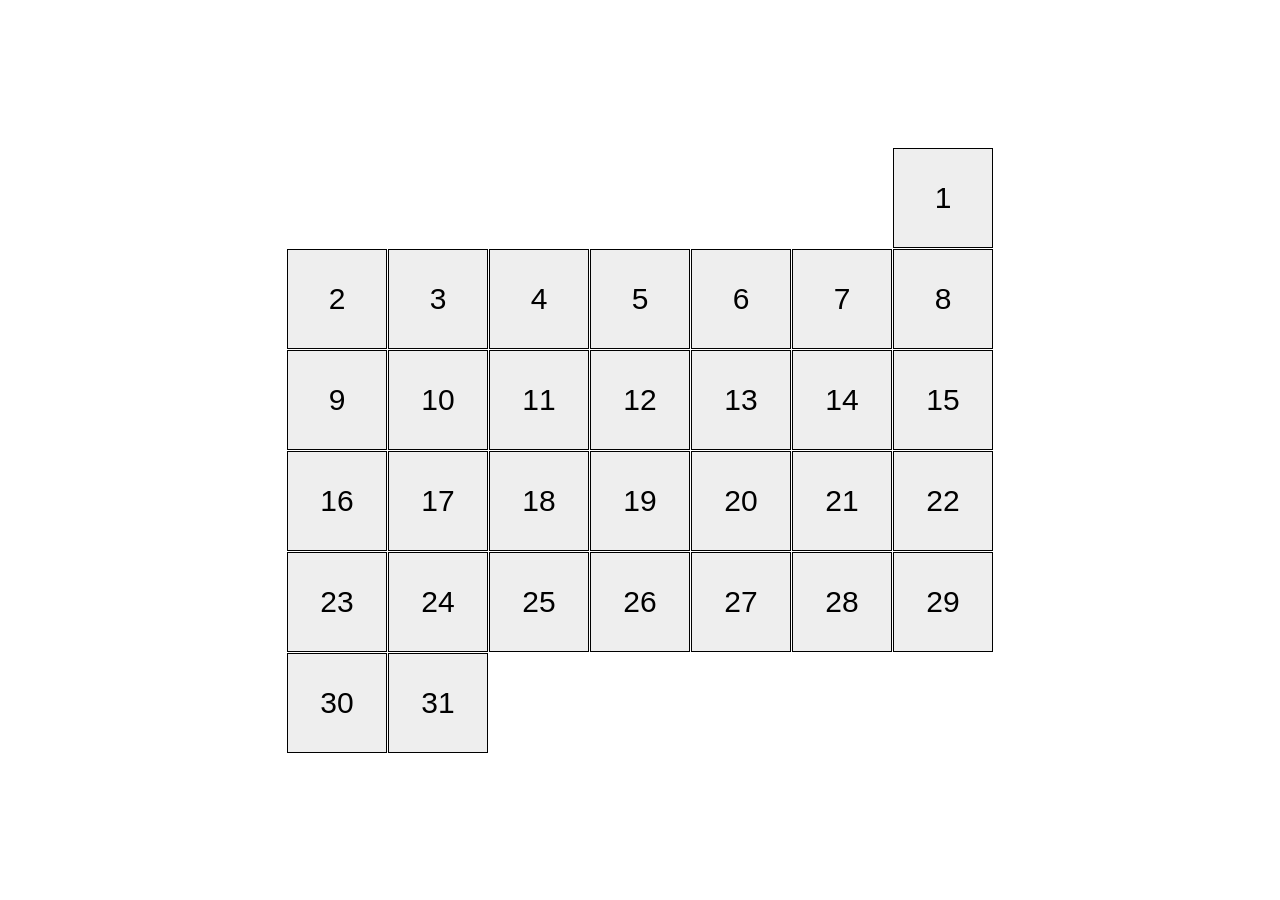
<file: index.html>
<!doctype html><html lang="en"><head><meta charset="utf-8"><meta name="viewport" content="width=device-width, initial-scale=1.0"><title>Calendar</title><link rel="stylesheet" href="index.72ee41b6.css"></head><body> <div class="calendar calendar--month-length-31 calendar--start-day-sun"> <div class="calendar__day"></div> <div class="calendar__day"></div> <div class="calendar__day"></div> <div class="calendar__day"></div> <div class="calendar__day"></div> <div class="calendar__day"></div> <div class="calendar__day"></div> <div class="calendar__day"></div> <div class="calendar__day"></div> <div class="calendar__day"></div> <div class="calendar__day"></div> <div class="calendar__day"></div> <div class="calendar__day"></div> <div class="calendar__day"></div> <div class="calendar__day"></div> <div class="calendar__day"></div> <div class="calendar__day"></div> <div class="calendar__day"></div> <div class="calendar__day"></div> <div class="calendar__day"></div> <div class="calendar__day"></div> <div class="calendar__day"></div> <div class="calendar__day"></div> <div class="calendar__day"></div> <div class="calendar__day"></div> <div class="calendar__day"></div> <div class="calendar__day"></div> <div class="calendar__day"></div> <div class="calendar__day"></div> <div class="calendar__day"></div> <div class="calendar__day"></div> </div> </body></html>
</file>
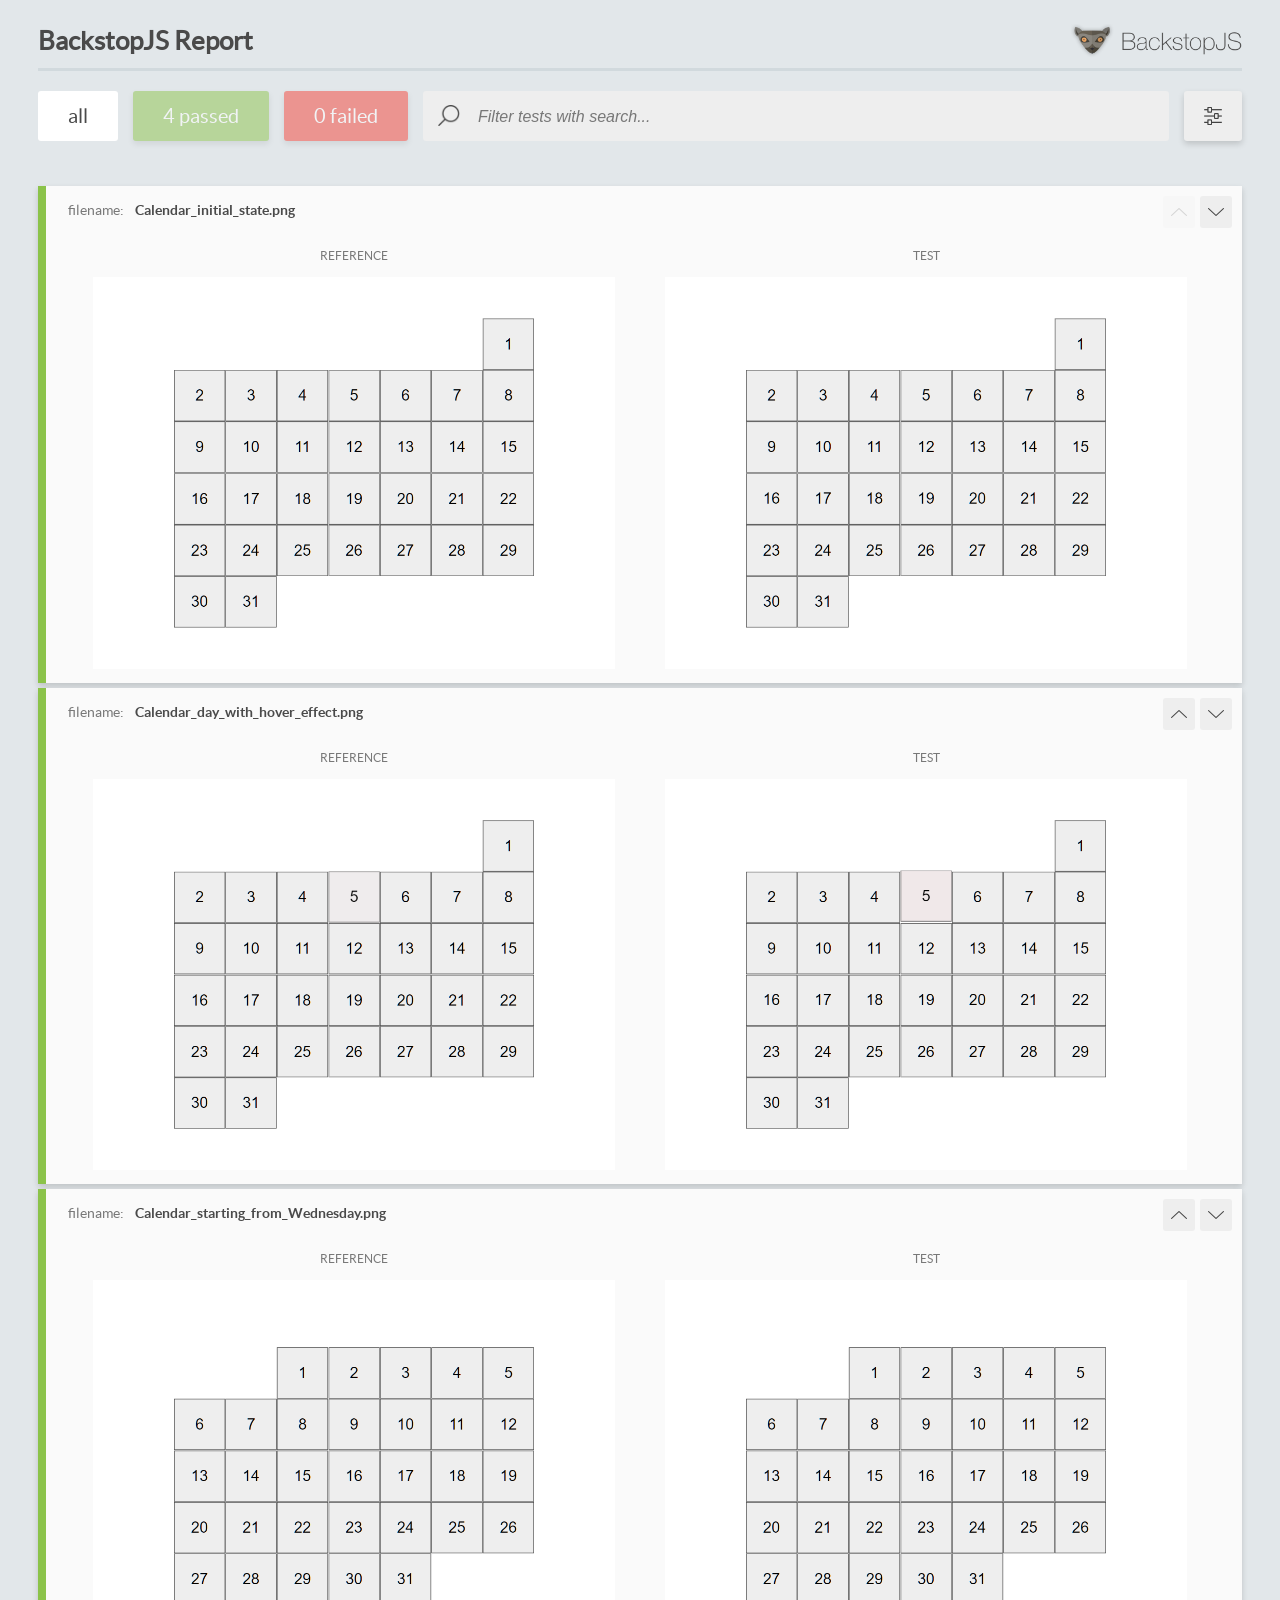
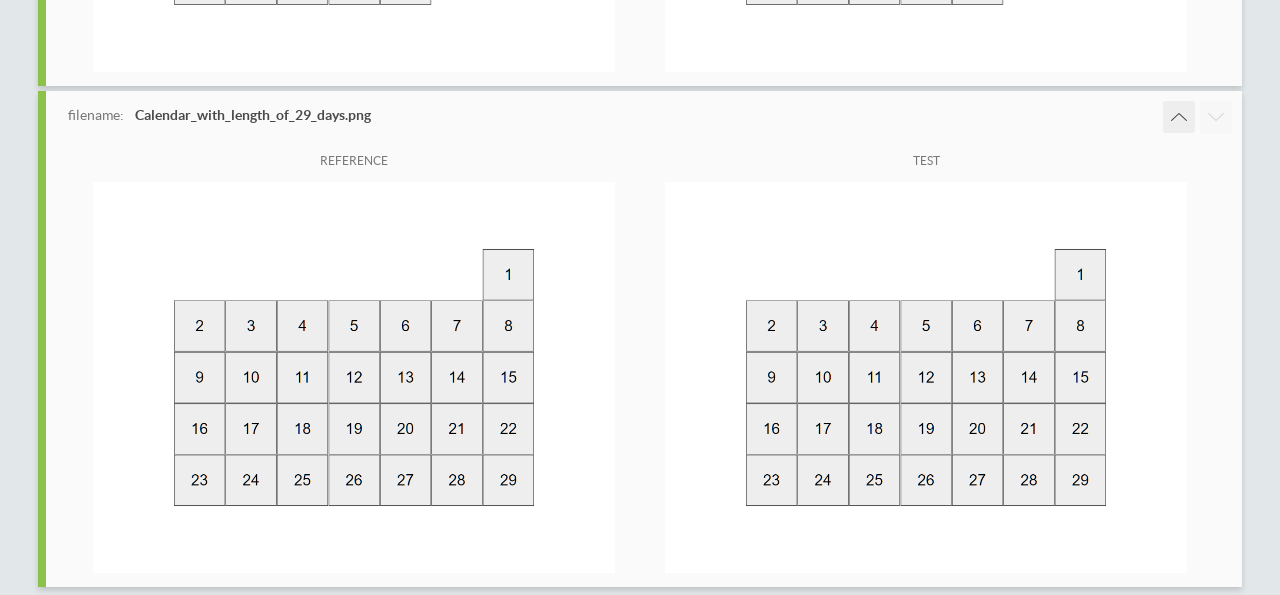
<file: report/html_report/index.html>
<!DOCTYPE html>
<html>
  <head>
    <meta charset="utf-8">
    <!-- Disable Cache -->
    <meta http-equiv="Cache-Control" content="no-cache, no-store, must-revalidate">
    <meta http-equiv="Pragma" content="no-cache">
    <meta http-equiv="Expires" content="0">

    <title>BackstopJS Report</title>

    <style>
      @font-face {
          font-family: 'latoregular';
          src: url('./assets/fonts/lato-regular-webfont.woff2') format('woff2'),
              url('./assets/fonts/lato-regular-webfont.woff') format('woff');
          font-weight: 400;
          font-style: normal;
      }
      @font-face {
          font-family: 'latobold';
          src: url('./assets/fonts/lato-bold-webfont.woff2') format('woff2'),
              url('./assets/fonts/lato-bold-webfont.woff') format('woff');
          font-weight: 700;
          font-style: normal;
      }

      .ReactModal__Body--open {
          overflow: hidden;
      }
      .ReactModal__Body--open .header {
        display: none;
      }

    </style>
  </head>
  <body style="background-color: #E2E7EA">
    <div id="root">

    </div>
    <script>
      function report (report) { // eslint-disable-line no-unused-vars
        window.tests = report;
      }
    </script>
    <script src="config.js"></script>
    <script src="index_bundle.js"></script>
  </body>
</html>
</file>
<file: index.72ee41b6.css>
*,:before{box-sizing:border-box;margin:0}body{justify-content:center;align-items:center;height:100vh;display:flex}.calendar{flex-wrap:wrap;gap:1px;max-width:726px;padding:10px;display:flex}.calendar__day{box-sizing:border-box;cursor:pointer;background-color:#eee;border:1px solid #000;justify-content:center;align-items:center;width:100px;height:100px;transition:all .5s;display:flex}.calendar__day:hover{background-color:#ffbfcb;transform:translateY(-20px)}.calendar__day:first-child:before{content:"1";font-family:Arial,sans-serif;font-size:30px;line-height:1}.calendar__day:nth-child(2):before{content:"2";font-family:Arial,sans-serif;font-size:30px;line-height:1}.calendar__day:nth-child(3):before{content:"3";font-family:Arial,sans-serif;font-size:30px;line-height:1}.calendar__day:nth-child(4):before{content:"4";font-family:Arial,sans-serif;font-size:30px;line-height:1}.calendar__day:nth-child(5):before{content:"5";font-family:Arial,sans-serif;font-size:30px;line-height:1}.calendar__day:nth-child(6):before{content:"6";font-family:Arial,sans-serif;font-size:30px;line-height:1}.calendar__day:nth-child(7):before{content:"7";font-family:Arial,sans-serif;font-size:30px;line-height:1}.calendar__day:nth-child(8):before{content:"8";font-family:Arial,sans-serif;font-size:30px;line-height:1}.calendar__day:nth-child(9):before{content:"9";font-family:Arial,sans-serif;font-size:30px;line-height:1}.calendar__day:nth-child(10):before{content:"10";font-family:Arial,sans-serif;font-size:30px;line-height:1}.calendar__day:nth-child(11):before{content:"11";font-family:Arial,sans-serif;font-size:30px;line-height:1}.calendar__day:nth-child(12):before{content:"12";font-family:Arial,sans-serif;font-size:30px;line-height:1}.calendar__day:nth-child(13):before{content:"13";font-family:Arial,sans-serif;font-size:30px;line-height:1}.calendar__day:nth-child(14):before{content:"14";font-family:Arial,sans-serif;font-size:30px;line-height:1}.calendar__day:nth-child(15):before{content:"15";font-family:Arial,sans-serif;font-size:30px;line-height:1}.calendar__day:nth-child(16):before{content:"16";font-family:Arial,sans-serif;font-size:30px;line-height:1}.calendar__day:nth-child(17):before{content:"17";font-family:Arial,sans-serif;font-size:30px;line-height:1}.calendar__day:nth-child(18):before{content:"18";font-family:Arial,sans-serif;font-size:30px;line-height:1}.calendar__day:nth-child(19):before{content:"19";font-family:Arial,sans-serif;font-size:30px;line-height:1}.calendar__day:nth-child(20):before{content:"20";font-family:Arial,sans-serif;font-size:30px;line-height:1}.calendar__day:nth-child(21):before{content:"21";font-family:Arial,sans-serif;font-size:30px;line-height:1}.calendar__day:nth-child(22):before{content:"22";font-family:Arial,sans-serif;font-size:30px;line-height:1}.calendar__day:nth-child(23):before{content:"23";font-family:Arial,sans-serif;font-size:30px;line-height:1}.calendar__day:nth-child(24):before{content:"24";font-family:Arial,sans-serif;font-size:30px;line-height:1}.calendar__day:nth-child(25):before{content:"25";font-family:Arial,sans-serif;font-size:30px;line-height:1}.calendar__day:nth-child(26):before{content:"26";font-family:Arial,sans-serif;font-size:30px;line-height:1}.calendar__day:nth-child(27):before{content:"27";font-family:Arial,sans-serif;font-size:30px;line-height:1}.calendar__day:nth-child(28):before{content:"28";font-family:Arial,sans-serif;font-size:30px;line-height:1}.calendar__day:nth-child(29):before{content:"29";font-family:Arial,sans-serif;font-size:30px;line-height:1}.calendar__day:nth-child(30):before{content:"30";font-family:Arial,sans-serif;font-size:30px;line-height:1}.calendar__day:nth-child(31):before{content:"31";font-family:Arial,sans-serif;font-size:30px;line-height:1}.calendar--start-day-mon .calendar__day:first-child{margin-left:0}.calendar--start-day-tue .calendar__day:first-child{margin-left:101px}.calendar--start-day-wed .calendar__day:first-child{margin-left:202px}.calendar--start-day-thu .calendar__day:first-child{margin-left:303px}.calendar--start-day-fri .calendar__day:first-child{margin-left:404px}.calendar--start-day-sat .calendar__day:first-child{margin-left:505px}.calendar--start-day-sun .calendar__day:first-child{margin-left:606px}.calendar--month-length-28 .calendar__day:nth-child(n+29),.calendar--month-length-29 .calendar__day:nth-child(n+30),.calendar--month-length-30 .calendar__day:nth-child(n+31),.calendar--month-length-31 .calendar__day:nth-child(n+32){display:none}
/*# sourceMappingURL=index.72ee41b6.css.map */
</file>
